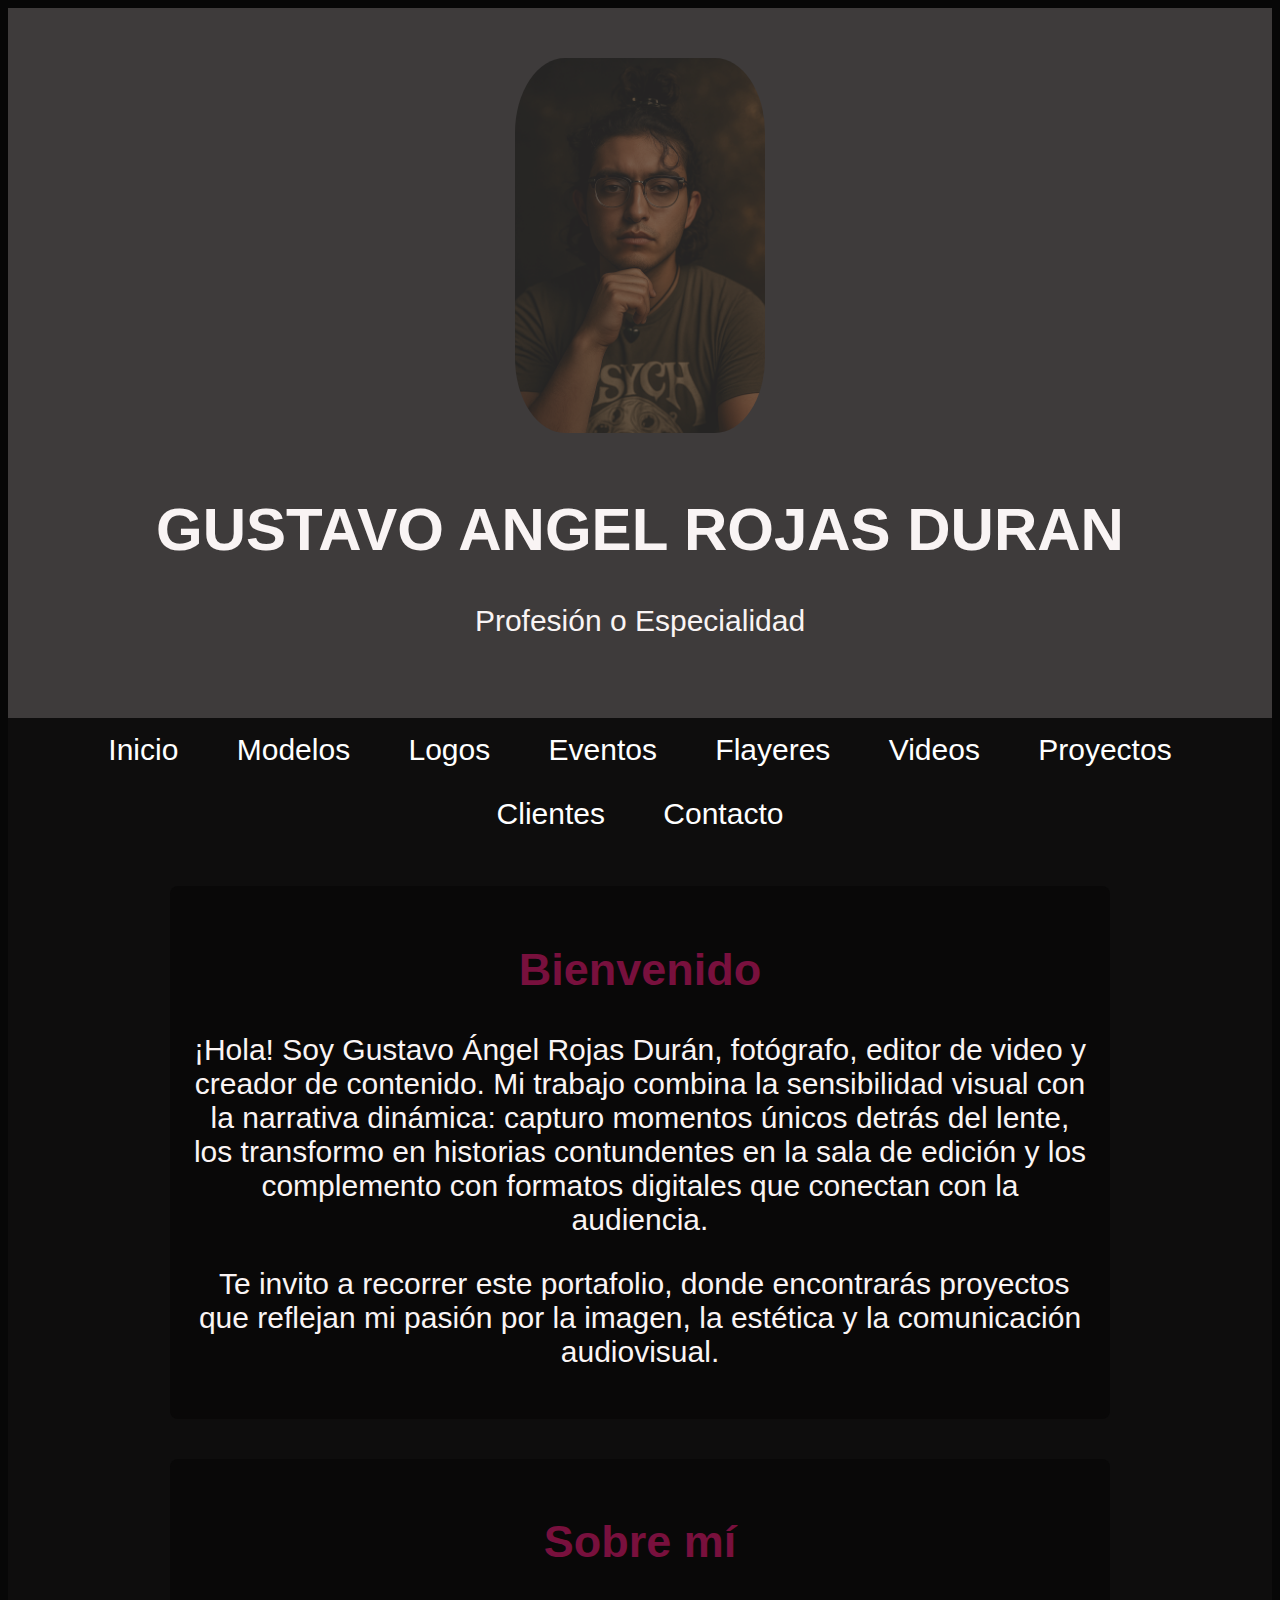
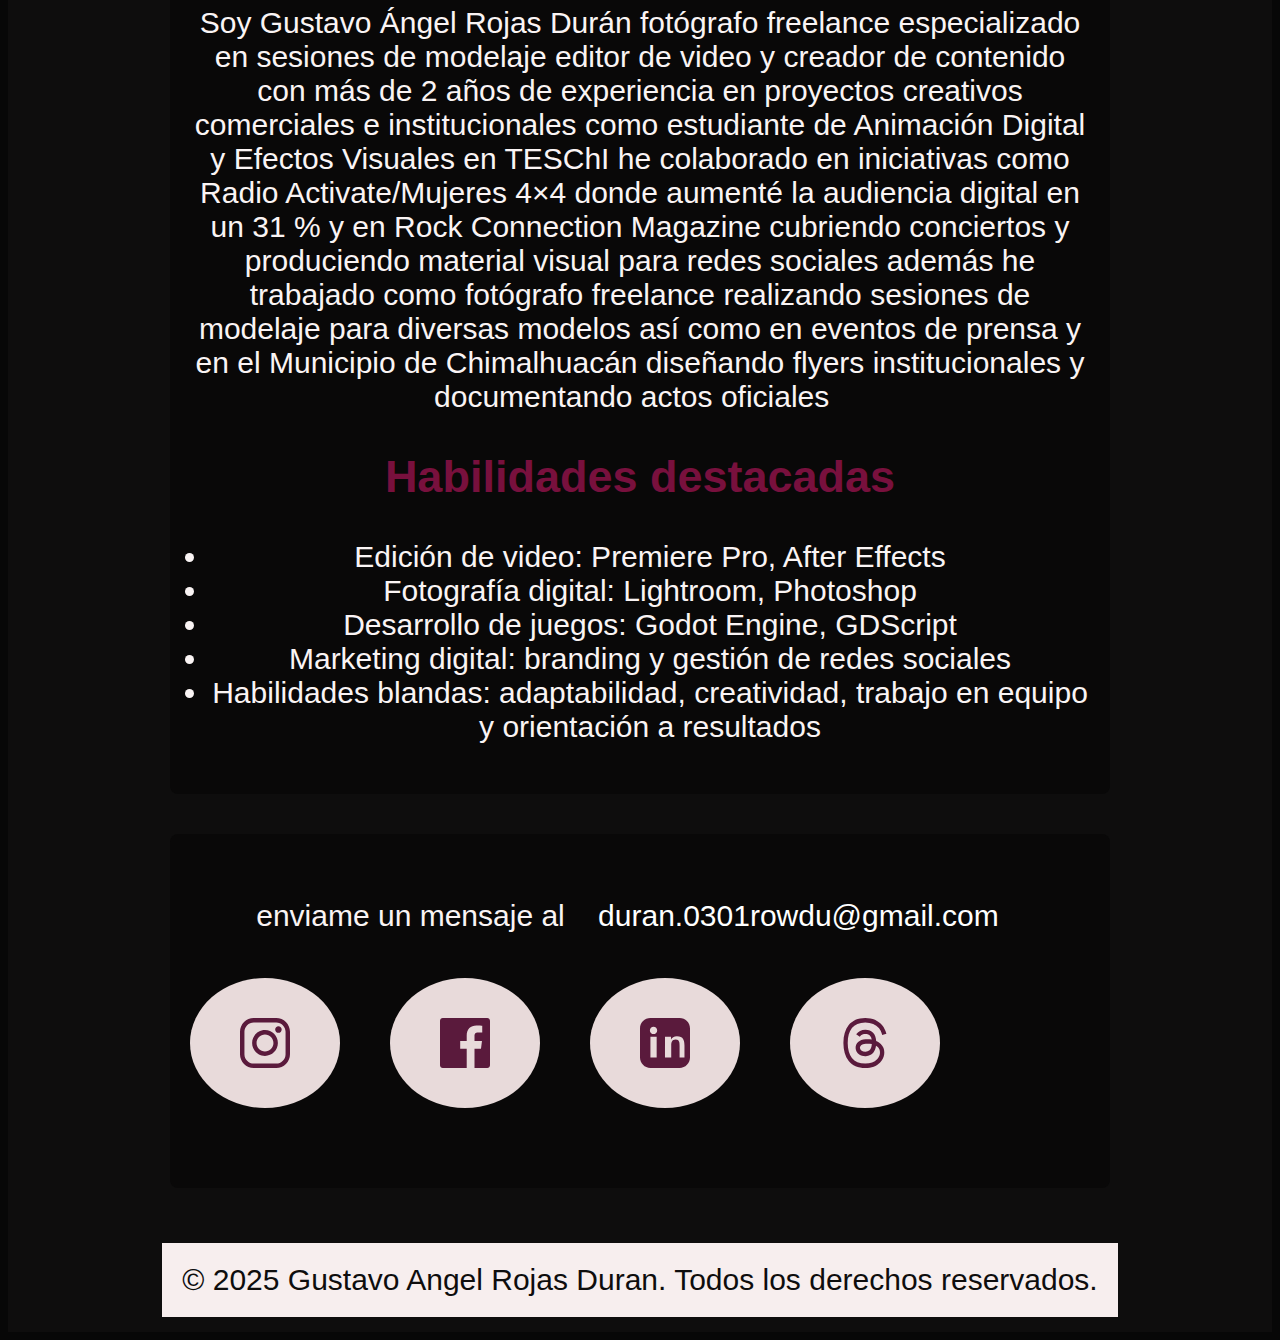
<file: index.html>
<!DOCTYPE html>
<html lang="es">
<head>
    <meta charset="UTF-8">
    <meta name="viewport" content="width=device-width, initial-scale=1.0">
    <title>Mi Portafolio Profesional</title>
    <!-- Enlace al archivo CSS externo -->
    <link rel="stylesheet" href="estilo/estilos_portafolio.css">
</head>
<body>

    <header>
        <img src="yo/1f (1).png" alt="yo" class="perfil-img">
        <h1>GUSTAVO ANGEL ROJAS DURAN</h1>
        <p>Profesión o Especialidad</p>
    </header>

    <nav>
         <a href="index.html" target="_blank" >Inicio</a>
        <a href="modelo.html" target="_blank" >Modelos</a>
		<a href="logo.html" target="_blank" >Logos</a>
		<a href="evento.html" target="_blank" >Eventos</a>
        <a href="flayere.html" target="_blank">Flayeres</a>
		<a href="Video.html" target="_blank">Videos</a>
		<a href="proyecto.html" target="_blank">Proyectos</a>
        <a href="clientes.html" target="_blank">Clientes</a>
        <a href="contacto.html" target="_blank" >Contacto</a
    </nav>

    <section id="inicio">
        <h2>Bienvenido</h2>
      <p>¡Hola! Soy Gustavo Ángel Rojas Durán, fotógrafo, editor de video y creador de contenido. Mi trabajo combina la sensibilidad visual con la narrativa dinámica: capturo momentos únicos detrás del lente, los transformo en historias contundentes en la sala de edición y los complemento con formatos digitales que conectan con la audiencia.</p>
        <p>&nbsp;Te invito a recorrer este portafolio, donde encontrarás proyectos que reflejan mi pasión por la imagen, la estética y la comunicación audiovisual.</p>
    </section>

    <section id="sobremi">
      <h2>Sobre mí</h2>
        
        <p>Soy Gustavo Ángel Rojas Durán fotógrafo freelance especializado en sesiones de modelaje editor de video y creador de contenido con más de 2 años de experiencia en proyectos creativos comerciales e institucionales como estudiante de Animación Digital y Efectos Visuales en TESChI he colaborado en iniciativas como Radio Activate/Mujeres 4×4 donde aumenté la audiencia digital en un 31 % y en Rock Connection Magazine cubriendo conciertos y produciendo material visual para redes sociales además he trabajado como fotógrafo freelance realizando sesiones de modelaje para diversas modelos así como en eventos de prensa y en el Municipio de Chimalhuacán diseñando flyers institucionales y documentando actos oficiales &nbsp;</p>
        <h2>
          <div class="black"><strong>Habilidades destacadas</strong></div>
        </h2>
<ul>
      <li>Edición de video: Premiere Pro, After Effects</li>
      <li>Fotografía digital: Lightroom, Photoshop</li>
      <li>Desarrollo de juegos: Godot Engine, GDScript</li>
	  <li>Marketing digital: branding y gestión de redes sociales</li>
	  <li>Habilidades blandas: adaptabilidad, creatividad, trabajo en equipo y orientación a resultados</li>
	
    </ul>
    </section>



    <section id="contacto">
   
        <p>enviame un mensaje al <a href="duran.0301rowdu@gmail.com">duran.0301rowdu@gmail.com</a></p>
        <!-- Redes sociales con logos -->
        <div class="social-icons">
            <a href="https://www.instagram.com/angel.rjas/" target="_blank" title="Instagram" aria-label="Instagram">
                <!-- Instagram SVG -->
              <svg width="50" height="50" fill="currentColor" viewBox="0 0 169.063 169.063" xmlns="http://www.w3.org/2000/svg">
  <path d="M122.406,0H46.654C20.929,0,0,20.93,0,46.655v75.752c0,25.726,20.929,46.655,46.654,46.655h75.752c25.727,0,46.656-20.93,46.656-46.655V46.655C169.063,20.93,148.133,0,122.406,0z M154.063,122.407c0,17.455-14.201,31.655-31.656,31.655H46.654C29.2,154.063,15,139.862,15,122.407V46.655C15,29.201,29.2,15,46.654,15h75.752c17.455,0,31.656,14.201,31.656,31.655V122.407z"/>
  <path d="M84.531,40.97c-24.021,0-43.563,19.542-43.563,43.563c0,24.02,19.542,43.561,43.563,43.561s43.563-19.541,43.563-43.561C128.094,60.512,108.552,40.97,84.531,40.97z M84.531,113.093c-15.749,0-28.563-12.812-28.563-28.561c0-15.75,12.813-28.563,28.563-28.563s28.563,12.813,28.563,28.563C113.094,100.281,100.28,113.093,84.531,113.093z"/>
  <path d="M129.921,28.251c-2.89,0-5.729,1.17-7.77,3.22c-2.051,2.04-3.23,4.88-3.23,7.78c0,2.891,1.18,5.73,3.23,7.78c2.04,2.04,4.88,3.22,7.77,3.22c2.9,0,5.73-1.18,7.78-3.22c2.05-2.05,3.22-4.89,3.22-7.78c0-2.9-1.17-5.74-3.22-7.78C135.661,29.421,132.821,28.251,129.921,28.251z"/>
</svg>
            </a>
            <a href="https://www.facebook.com/angel.rojas.959256" target="_blank" title="Facebook" aria-label="Facebook">
                <!-- Facebook SVG -->
                <svg width="50" height="50" fill="currentColor" viewBox="0 0 24 24">
                    <path d="M22.675 0h-21.35C.595 0 0 .592 0 1.326v21.348C0 23.406.592 24 1.325 24h11.495v-9.294H9.691v-3.622h3.129V8.413c0-3.1 1.893-4.788 4.659-4.788 1.325 0 2.463.099 2.797.143v3.24l-1.918.001c-1.504 0-1.797.715-1.797 1.763v2.312h3.587l-.467 3.622h-3.12V24h6.116C23.406 24 24 23.408 24 22.674V1.326C24 .592 23.408 0 22.675 0"/>
                </svg>
            </a>
            <a href="https://www.linkedin.com/in/gustavo-angel-rojas-duran-00764b362/" target="_blank" title="LinkedIn" aria-label="LinkedIn">
                <!-- LinkedIn SVG -->
                <svg width="50" height="50" fill="currentColor" viewBox="0 0 24 24">
                    <path d="M19 0h-14c-2.76 0-5 2.24-5 5v14c0 2.76 2.24 5 5 5h14c2.76 0 5-2.24 5-5v-14c0-2.76-2.24-5-5-5zm-11 19h-3v-10h3v10zm-1.5-11.27c-.97 0-1.75-.79-1.75-1.76s.78-1.75 1.75-1.75 1.75.78 1.75 1.75-.78 1.76-1.75 1.76zm15.5 11.27h-3v-5.6c0-1.33-.02-3.05-1.86-3.05-1.86 0-2.15 1.45-2.15 2.94v5.71h-3v-10h2.88v1.37h.04c.4-.76 1.38-1.56 2.84-1.56 3.04 0 3.6 2 3.6 4.59v5.6z"/>
                </svg>
            </a>
            <a href="https://www.threads.com/@angel.rjas?xmt=AQF0u2Z3YJ1rwrlHn3kgsy9V19vVFwaKyG8pjPyOnqUy7NU" target="_blank" title="Threads de Instagram" aria-label="Threads">
                <!-- Threads SVG (Instagram Threads) -->
                <svg width="50" height="50" fill="currentColor"  viewBox="0 0 192 192" xmlns="http://www.w3.org/2000/svg">
                
  <path d="M141.537 88.9883C140.71 88.5919 139.87 88.2104 139.019 87.8451C137.537 60.5382 122.616 44.905 97.5619 44.745C97.4484 44.7443 97.3355 44.7443 97.222 44.7443C82.2364 44.7443 69.7731 51.1409 62.102 62.7807L75.881 72.2328C81.6116 63.5383 90.6052 61.6848 97.2286 61.6848C97.3051 61.6848 97.3819 61.6848 97.4576 61.6855C105.707 61.7381 111.932 64.1366 115.961 68.814C118.893 72.2193 120.854 76.925 121.825 82.8638C114.511 81.6207 106.601 81.2385 98.145 81.7233C74.3247 83.0954 59.0111 96.9879 60.0396 116.292C60.5615 126.084 65.4397 134.508 73.775 140.011C80.8224 144.663 89.899 146.938 99.3323 146.423C111.79 145.74 121.563 140.987 128.381 132.296C133.559 125.696 136.834 117.143 138.28 106.366C144.217 109.949 148.617 114.664 151.047 120.332C155.179 129.967 155.42 145.8 142.501 158.708C131.182 170.016 117.576 174.908 97.0135 175.059C74.2042 174.89 56.9538 167.575 45.7381 153.317C35.2355 139.966 29.8077 120.682 29.6052 96C29.8077 71.3178 35.2355 52.0336 45.7381 38.6827C56.9538 24.4249 74.2039 17.11 97.0132 16.9405C119.988 17.1113 137.539 24.4614 149.184 38.788C154.894 45.8136 159.199 54.6488 162.037 64.9503L178.184 60.6422C174.744 47.9622 169.331 37.0357 161.965 27.974C147.036 9.60668 125.202 0.195148 97.0695 0H96.9569C68.8816 0.19447 47.2921 9.6418 32.7883 28.0793C19.8819 44.4864 13.2244 67.3157 13.0007 95.9325L13 96L13.0007 96.0675C13.2244 124.684 19.8819 147.514 32.7883 163.921C47.2921 182.358 68.8816 191.806 96.9569 192H97.0695C122.03 191.827 139.624 185.292 154.118 170.811C173.081 151.866 172.51 128.119 166.26 113.541C161.776 103.087 153.227 94.5962 141.537 88.9883ZM98.4405 129.507C88.0005 130.095 77.1544 125.409 76.6196 115.372C76.2232 107.93 81.9158 99.626 99.0812 98.6368C101.047 98.5234 102.976 98.468 104.871 98.468C111.106 98.468 116.939 99.0737 122.242 100.233C120.264 124.935 108.662 128.946 98.4405 129.507Z"/>
</svg> 
    </section>

    <footer style="background:#F7EEEE; text-align:center; padding:20px;">
        &copy; 2025 Gustavo Angel Rojas Duran. Todos los derechos reservados.
    </footer>

    <script>
        // Carrusel de fotos
        let fotoIndex = 0;
        const fotoCarruselInner = document.getElementById("fotoCarruselInner");
        const fotoSlides = fotoCarruselInner.children;
        function mostrarFotoCarrusel(idx) {
            fotoIndex = (idx + fotoSlides.length) % fotoSlides.length;
            fotoCarruselInner.style.transform = "translateX(" + (-fotoIndex * 100) + "%)";
        }
        function moverFotoCarrusel(n) {
            mostrarFotoCarrusel(fotoIndex + n);
        }
        mostrarFotoCarrusel(0);

        // Carrusel de videos
        let videoIndex = 0;
        const videoCarruselInner = document.getElementById("videoCarruselInner");
        const videoSlides = videoCarruselInner.children;
        function mostrarVideoCarrusel(idx) {
            videoIndex = (idx + videoSlides.length) % videoSlides.length;
            videoCarruselInner.style.transform = "translateX(" + (-videoIndex * 100) + "%)";
        }
        function moverVideoCarrusel(n) {
            mostrarVideoCarrusel(videoIndex + n);
        }
        mostrarVideoCarrusel(0);

        // Overlay de imagen con descripción
        const overlay = document.getElementById("overlay");
        const overlayImg = document.getElementById("overlayImg");
        const overlayDesc = document.getElementById("overlayDesc");

        function abrirOverlay(imagen, descripcion) {
            overlay.classList.add("active");
            overlayImg.src = imagen;
            overlayImg.alt = descripcion;
            overlayDesc.textContent = descripcion;
        }
        function cerrarOverlay() {
            overlay.classList.remove("active");
            overlayImg.src = "";
            overlayImg.alt = "";
            overlayDesc.textContent = "";
        }
        // Cerrar overlay al hacer clic fuera de la imagen
        overlay.addEventListener("click", function(e) {
            if(e.target === overlay) {
                cerrarOverlay();
            }
        });
        // Cerrar overlay con Escape
        document.addEventListener("keydown", function(e) {
            if(overlay.classList.contains("active") && e.key === "Escape") {
                cerrarOverlay();
            }
        });
    </script>

</body>
</html>
</file>
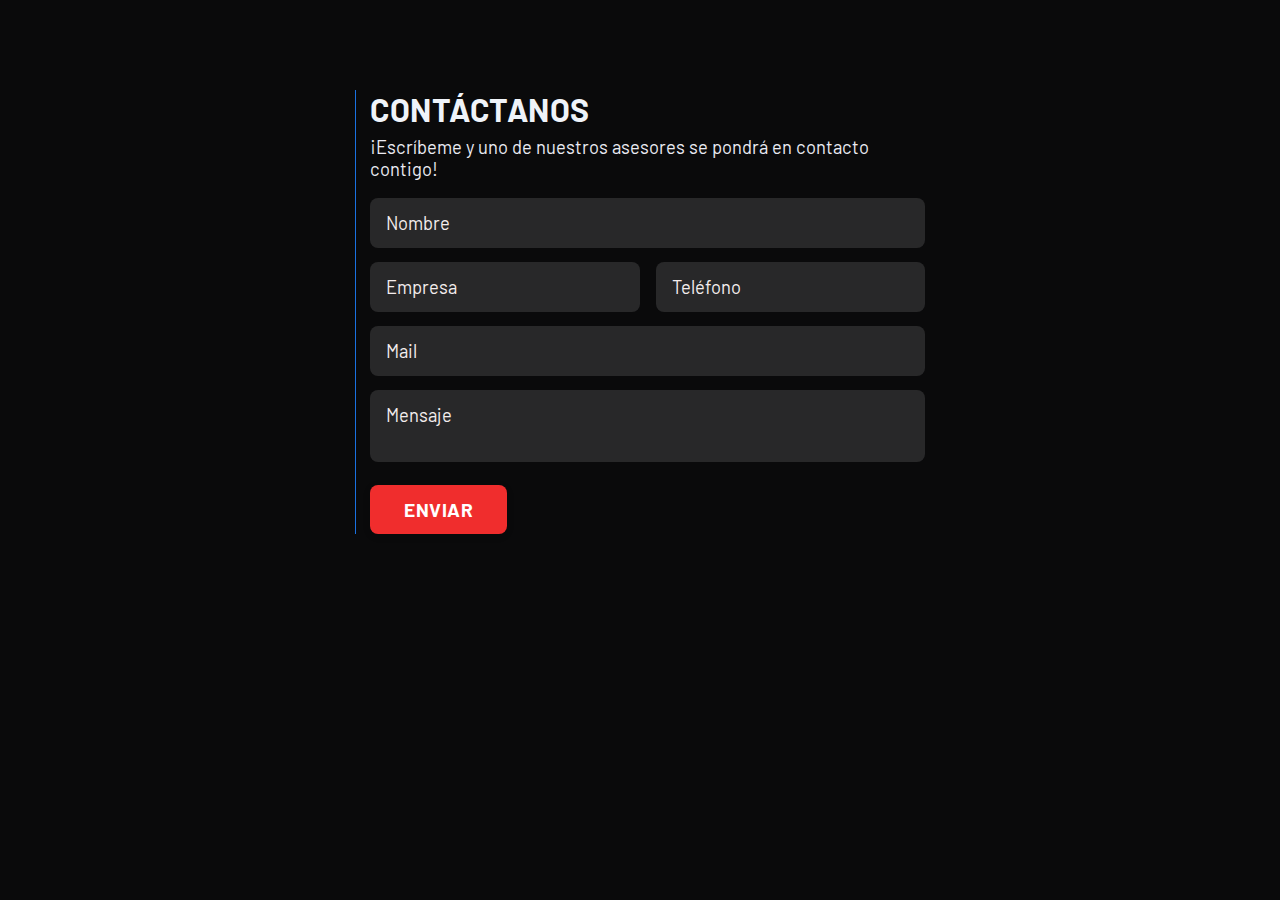
<file: contacto.html>
<!DOCTYPE html>
<html lang="es"><head>
  <meta charset="UTF-8">
  <title>Contáctanos</title>

  <meta name="viewport" content="width=device-width, initial-scale=1">
  <link href="https://fonts.googleapis.com/css?family=Barlow:700,400&display=swap" rel="stylesheet">
  <style>
    body {
      background: #0A0A0B;
      font-family: 'Barlow', Arial, sans-serif;
      margin: 0;
      color: #EBF0F8;
    }
    .container {
      margin: 60px auto;
      max-width: 570px;
      background: transparent;
      padding: 30px 18px 10px 18px;
    }
    .form-box {
      background: transparent;
      border-left: 1px solid #1a71e0;
      padding-left: 14px;
    }
    h2 {
      margin: 0 0 8px 0;
      font-size: 2rem;
      font-weight: 700;
      color: #EFF3F9;
      letter-spacing: 0.5px;
    }
    .form-box p {
      margin: 0 0 18px 0;
      font-size: 1.15rem;
      color: #EBEBF3;
    }
    .form-group {
      display: flex;
      gap: 16px;
    }
    .form-control, textarea {
      width: 100%;
      box-sizing: border-box;
      padding: 14px 16px;
      margin-bottom: 14px;
      border: none;
      border-radius: 8px;
      background: #282829;
      color: #fff;
      font-size: 1.15rem;
      font-family: 'Barlow', Arial, sans-serif;
      outline: none;
      transition: box-shadow 0.15s;
    }
    .form-group .form-control {
      width: 50%;
    }
    textarea {
      resize: none;
      min-height: 64px;
    }
    .form-control::placeholder,
    textarea::placeholder {
      color: #F4EDED;
      opacity: 1;
    }
    .form-actions {
      display: flex;
      align-items: center;
      margin-top: 6px;
      gap: 16px;
    }
    .recaptcha-mock {
      background: #fff;
      border-radius: 3px;
      padding: 8px 12px 2px 12px;
      display: flex;
      align-items: center;
      min-width: 220px;
      min-height: 52px;
      box-shadow: 0 2px 6px rgba(0,0,0,0.09);
      font-size: 1rem;
    }
    .recaptcha-mock label {
      margin-left: 8px;
      font-size: 1rem;
      color: #222;
      font-family: Arial, sans-serif;
    }
    .recaptcha-mock img {
      margin-left: auto;
      height: 26px;
      width: 100px;
      object-fit: contain;
      opacity: 0.9;
    }
    .btn-enviar {
      margin-left: auto;
      background: #f02d2d;
      color: #fff;
      font-family: 'Barlow', Arial, sans-serif;
      font-weight: bold;
      font-size: 1.2rem;
      border: none;
      border-radius: 8px;
      padding: 13px 34px;
      cursor: pointer;
      transition: background 0.18s;
      box-shadow: 0 2px 8px rgba(0,0,0,0.09);
      letter-spacing: 0.5px;
    }
    .btn-enviar:hover {
      background: #c72222;
    }
	  /* Responsive */
@media (max-width: 1200px) {
    section { max-width: 98vw; }
    .carrusel, .video-carrusel { max-width: 98vw; }
	 nav a { padding: 10px 10px; font-size: 1em; }
    .perfil-img { width: 90px; }
}
/* Tablets */
@media (max-width: 900px) {
    section { max-width: 98vw; }
    .carrusel, .video-carrusel { max-width: 95vw; }
}
/* Móviles grandes */
@media (max-width: 700px) {
    section { padding: 8px; }
    .carrusel, .video-carrusel { max-width: 98vw; }
    .carrusel img, .video-carrusel video { max-width: 98vw; }
    nav a { padding: 10px 10px; font-size: 1em; }
    .perfil-img { width: 90px; }
}
/* Móviles pequeños */
@media (max-width: 480px) {
    header { padding: 18px 0; }
    nav a { padding: 8px 5px; font-size: 0.95em; }
    section { padding: 4px; }
    h2 { font-size: 1.3em; }
    .carrusel, .video-carrusel { max-width: 99vw; }
    .carrusel img, .video-carrusel video { max-width: 99vw; }
    .clientes-lista { gap: 10px; }
    .clientes-lista img { max-width: 70px; }
    .perfil-img { width: 60px; }
    .overlay-desc { font-size: 3em; padding: 8px 8px; }
}
@media (max-width: 900px) {
  .gallery-item {
    min-width: 220px;
    height: 320px;
  }
  header, footer {
    padding: 12px 10px;
  }
  .logo {
    font-size: 1.2rem;
  }
    }
    @media (max-width: 600px) {
      .container { max-width: 98vw; }
      .form-actions { flex-direction: column; gap: 10px; }
      .btn-enviar { width: 100%; margin-left: 0; }
      .recaptcha-mock { min-width: 100%; }
      .form-group { flex-direction: column; gap: 0; }
      .form-group .form-control { width: 100%; }
		
  </style>
</head>
<body>
  <div class="container">
    <div class="form-box">
      <h2>CONTÁCTANOS</h2>
      <p>¡Escríbeme y uno de nuestros asesores se pondrá en contacto contigo!</p>
      <form action="html/duran.0301rowdu@gmail.com" method="post" enctype="text/plain">
        <input type="text" class="form-control" name="Nombre" placeholder="Nombre" required>
        <div class="form-group">
          <input type="text" class="form-control" name="Empresa" placeholder="Empresa">
          <input type="text" class="form-control" name="Teléfono" placeholder="Teléfono">
        </div>
        <input type="email" class="form-control" name="Mail" placeholder="Mail" required>
        <textarea class="form-control" name="Mensaje" placeholder="Mensaje"></textarea>
        <div class="form-actions">
          </div>
          <button type="submit" class="btn-enviar">ENVIAR</button>
 
      </form>
    </div>
  </div>
</body>
</html>
</file>
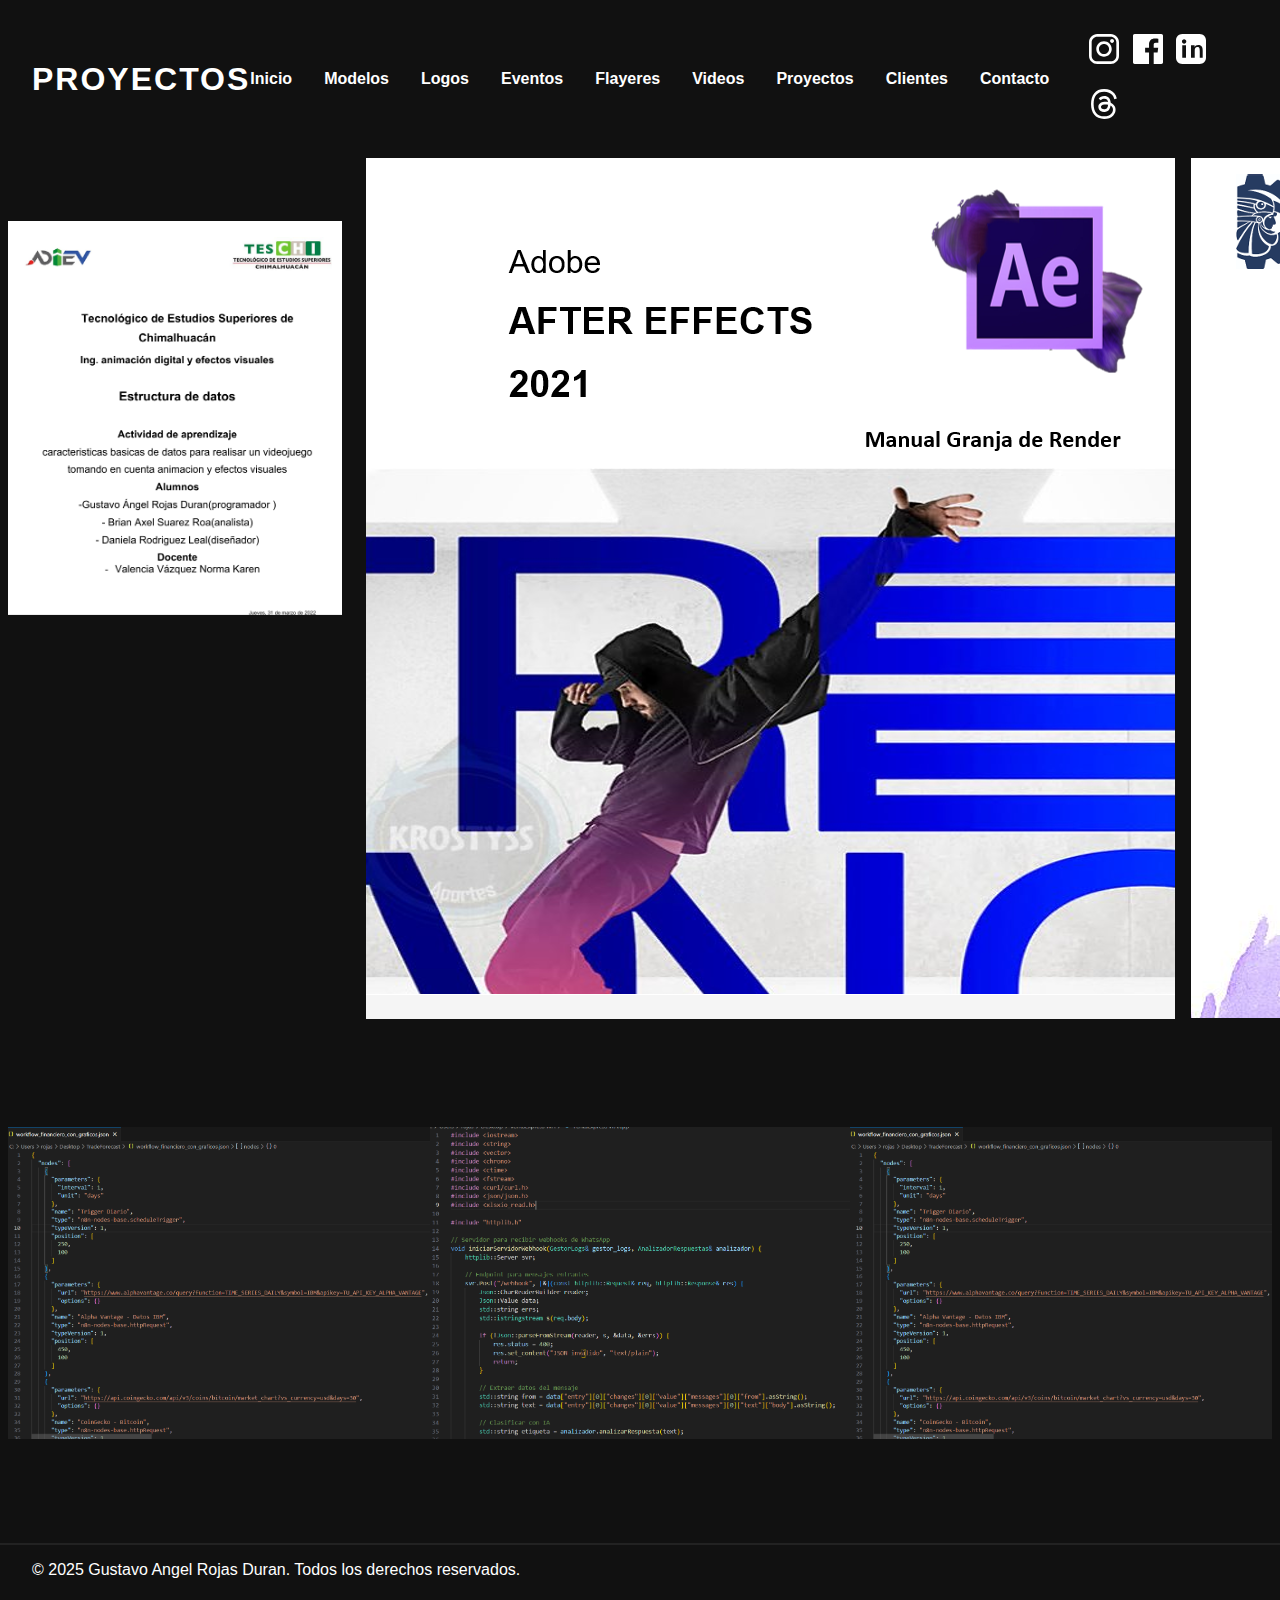
<file: Proyecto.html>
<!DOCTYPE html>
<html lang="en">
<head>
  <meta charset="UTF-8">
  <title>proyectos</title>
  <link rel="stylesheet" href="estilo/estilo_clientes.css">
</head>
<body>
  <header>
    <div class="logo">PROYECTOS</div>
    <nav>
      <ul>
         <a href="index.html" target="_blank" >Inicio</a>
        <a href="modelo.html" target="_blank" >Modelos</a>
		<a href="logo.html" target="_blank" >Logos</a>
		<a href="evento.html" target="_blank" >Eventos</a>
        <a href="flayere.html" target="_blank">Flayeres</a>
		<a href="Video.html" target="_blank">Videos</a>
		<a href="proyecto.html" target="_blank">Proyectos</a>
        <a href="clientes.html" target="_blank">Clientes</a>
        <a href="contacto.html" target="_blank" >Contacto</a>
		   <li class="socials">
        <!-- Redes sociales con logos -->
        <div class="social-icons">
            <a href="https://www.instagram.com/angel.rjas/" target="_blank" title="Instagram" aria-label="Instagram">
                <!-- Instagram SVG -->
              <svg width="30" height="50" fill="currentColor" viewBox="0 0 169.063 169.063" xmlns="http://www.w3.org/2000/svg">
  <path d="M122.406,0H46.654C20.929,0,0,20.93,0,46.655v75.752c0,25.726,20.929,46.655,46.654,46.655h75.752c25.727,0,46.656-20.93,46.656-46.655V46.655C169.063,20.93,148.133,0,122.406,0z M154.063,122.407c0,17.455-14.201,31.655-31.656,31.655H46.654C29.2,154.063,15,139.862,15,122.407V46.655C15,29.201,29.2,15,46.654,15h75.752c17.455,0,31.656,14.201,31.656,31.655V122.407z"/>
  <path d="M84.531,40.97c-24.021,0-43.563,19.542-43.563,43.563c0,24.02,19.542,43.561,43.563,43.561s43.563-19.541,43.563-43.561C128.094,60.512,108.552,40.97,84.531,40.97z M84.531,113.093c-15.749,0-28.563-12.812-28.563-28.561c0-15.75,12.813-28.563,28.563-28.563s28.563,12.813,28.563,28.563C113.094,100.281,100.28,113.093,84.531,113.093z"/>
  <path d="M129.921,28.251c-2.89,0-5.729,1.17-7.77,3.22c-2.051,2.04-3.23,4.88-3.23,7.78c0,2.891,1.18,5.73,3.23,7.78c2.04,2.04,4.88,3.22,7.77,3.22c2.9,0,5.73-1.18,7.78-3.22c2.05-2.05,3.22-4.89,3.22-7.78c0-2.9-1.17-5.74-3.22-7.78C135.661,29.421,132.821,28.251,129.921,28.251z"/>
</svg>
            </a>
            <a href="https://www.facebook.com/angel.rojas.959256" target="_blank" title="Facebook" aria-label="Facebook">
                <!-- Facebook SVG -->
                <svg width="30" height="50" fill="currentColor" viewBox="0 0 24 24">
                    <path d="M22.675 0h-21.35C.595 0 0 .592 0 1.326v21.348C0 23.406.592 24 1.325 24h11.495v-9.294H9.691v-3.622h3.129V8.413c0-3.1 1.893-4.788 4.659-4.788 1.325 0 2.463.099 2.797.143v3.24l-1.918.001c-1.504 0-1.797.715-1.797 1.763v2.312h3.587l-.467 3.622h-3.12V24h6.116C23.406 24 24 23.408 24 22.674V1.326C24 .592 23.408 0 22.675 0"/>
                </svg>
            </a>
            <a href="https://www.linkedin.com/in/gustavo-angel-rojas-duran-00764b362/" target="_blank" title="LinkedIn" aria-label="LinkedIn">
                <!-- LinkedIn SVG -->
                <svg width="30" height="50" fill="currentColor" viewBox="0 0 24 24">
                    <path d="M19 0h-14c-2.76 0-5 2.24-5 5v14c0 2.76 2.24 5 5 5h14c2.76 0 5-2.24 5-5v-14c0-2.76-2.24-5-5-5zm-11 19h-3v-10h3v10zm-1.5-11.27c-.97 0-1.75-.79-1.75-1.76s.78-1.75 1.75-1.75 1.75.78 1.75 1.75-.78 1.76-1.75 1.76zm15.5 11.27h-3v-5.6c0-1.33-.02-3.05-1.86-3.05-1.86 0-2.15 1.45-2.15 2.94v5.71h-3v-10h2.88v1.37h.04c.4-.76 1.38-1.56 2.84-1.56 3.04 0 3.6 2 3.6 4.59v5.6z"/>
                </svg>
            </a>
            <a href="https://www.threads.com/@angel.rjas?xmt=AQF0u2Z3YJ1rwrlHn3kgsy9V19vVFwaKyG8pjPyOnqUy7NU" target="_blank" title="Threads de Instagram" aria-label="Threads">
                <!-- Threads SVG (Instagram Threads) -->
                <svg width="30" height="50" fill="currentColor"  viewBox="0 0 192 192" xmlns="http://www.w3.org/2000/svg">
                
             <path d="M141.537 88.9883C140.71 88.5919 139.87 88.2104 139.019 87.8451C137.537 60.5382 122.616 44.905 97.5619 44.745C97.4484 44.7443 97.3355 44.7443 97.222 44.7443C82.2364 44.7443 69.7731 51.1409 62.102 62.7807L75.881 72.2328C81.6116 63.5383 90.6052 61.6848 97.2286 61.6848C97.3051 61.6848 97.3819 61.6848 97.4576 61.6855C105.707 61.7381 111.932 64.1366 115.961 68.814C118.893 72.2193 120.854 76.925 121.825 82.8638C114.511 81.6207 106.601 81.2385 98.145 81.7233C74.3247 83.0954 59.0111 96.9879 60.0396 116.292C60.5615 126.084 65.4397 134.508 73.775 140.011C80.8224 144.663 89.899 146.938 99.3323 146.423C111.79 145.74 121.563 140.987 128.381 132.296C133.559 125.696 136.834 117.143 138.28 106.366C144.217 109.949 148.617 114.664 151.047 120.332C155.179 129.967 155.42 145.8 142.501 158.708C131.182 170.016 117.576 174.908 97.0135 175.059C74.2042 174.89 56.9538 167.575 45.7381 153.317C35.2355 139.966 29.8077 120.682 29.6052 96C29.8077 71.3178 35.2355 52.0336 45.7381 38.6827C56.9538 24.4249 74.2039 17.11 97.0132 16.9405C119.988 17.1113 137.539 24.4614 149.184 38.788C154.894 45.8136 159.199 54.6488 162.037 64.9503L178.184 60.6422C174.744 47.9622 169.331 37.0357 161.965 27.974C147.036 9.60668 125.202 0.195148 97.0695 0H96.9569C68.8816 0.19447 47.2921 9.6418 32.7883 28.0793C19.8819 44.4864 13.2244 67.3157 13.0007 95.9325L13 96L13.0007 96.0675C13.2244 124.684 19.8819 147.514 32.7883 163.921C47.2921 182.358 68.8816 191.806 96.9569 192H97.0695C122.03 191.827 139.624 185.292 154.118 170.811C173.081 151.866 172.51 128.119 166.26 113.541C161.776 103.087 153.227 94.5962 141.537 88.9883ZM98.4405 129.507C88.0005 130.095 77.1544 125.409 76.6196 115.372C76.2232 107.93 81.9158 99.626 99.0812 98.6368C101.047 98.5234 102.976 98.468 104.871 98.468C111.106 98.468 116.939 99.0737 122.242 100.233C120.264 124.935 108.662 128.946 98.4405 129.507Z"/>
             </svg>
         </a>
        </div>
    </nav>

  </header>

  <main>
  <div class="gallery">
    <!-- Botón anterior -->
    <button class="btn-prev" onclick="moverFotoCarrusel(-1)">&#10094;</button>
    
    <div class="gallery-track">
   

      <!-- PDF -->
      <div class="gallery-item">
        <a href="proyectos/Estructura de Datos 1.1.pdf" target="_blank" download>
          <img src="proyectos/1pr (5).png" alt="Estructura de Datos 1.1">
        </a></div>
		   <a href="proyectos/Granja de render.pdf" target="_blank" download>
          <img src="proyectos/1pr (4).png" alt="Granja de render">
        </a>
		   <a href="proyectos/Adobe.docx" target="_blank" download>
          <img src="proyectos/1pr (6).png" alt="Adobe">
        </a>
      </div>

      <!-- RAR -->
  <div class="gallery-item">
  <!-- TradeForecast -->
  <a href="proyectos/TradeForecast.rar" download>
    <img src="proyectos/1pr (1).png" alt="TradeForecast" style="width:100%; max-width:800px; height:auto;">
  </a>

  <!-- VentaExpress WA -->
  <a href="proyectos/VentaExpress WA.rar" download>
    <img src="proyectos/1pr (2).png" alt="VentaExpress WA" style="width:100%; max-width:800px; height:auto;">
  </a>

  <!-- ViralAutoPilot Assets -->
  <a href="proyectos/ViralAutoPilot Assets.rar" download>
    <img src="proyectos/1pr (1).png" alt="ViralAutoPilot Assets" style="width:100%; max-width:800px; height:auto;">
  </a></div>


    <!-- Botón siguiente -->
    <button class="btn-next" onclick="moverFotoCarrusel(1)">&#10095;</button>

		   
<!-- Modal para abrir imagen -->
 
 <footer>
    <div class="footer-content">
      <span>© 2025 Gustavo Angel Rojas Duran. Todos los derechos reservados.</span>
    </div>
  </footer>

	  <script>
    const track = document.querySelector('.gallery-track');
    let scrollAmount = 0;

  

    // Mover fotos con botones
    function moverFotoCarrusel(dir) {
      scrollAmount += dir * 300; // desplaza de a "bloques"
      if(scrollAmount < 0) scrollAmount = 0;
      if(scrollAmount > track.scrollWidth) scrollAmount = 0;
      track.style.transform = `translateX(-${scrollAmount}px)`;
    }

    // Abrir imagen en modal
    function abrirImagen(src) {
      const modal = document.getElementById("modal");
      const img = document.getElementById("modal-img");
      img.src = src;
      modal.classList.add("show");
    }

    // Cerrar modal
    function cerrarModal() {
      const modal = document.getElementById("modal");
      modal.classList.remove("show");
    }

    // Cerrar modal tocando el fondo oscuro
    document.getElementById("modal").addEventListener("click", function(e) {
      if (e.target === this) { // Solo si se hace click en el fondo, no en la imagen
        cerrarModal();
      }
    });
  </script>
</body>
</html>
</file>
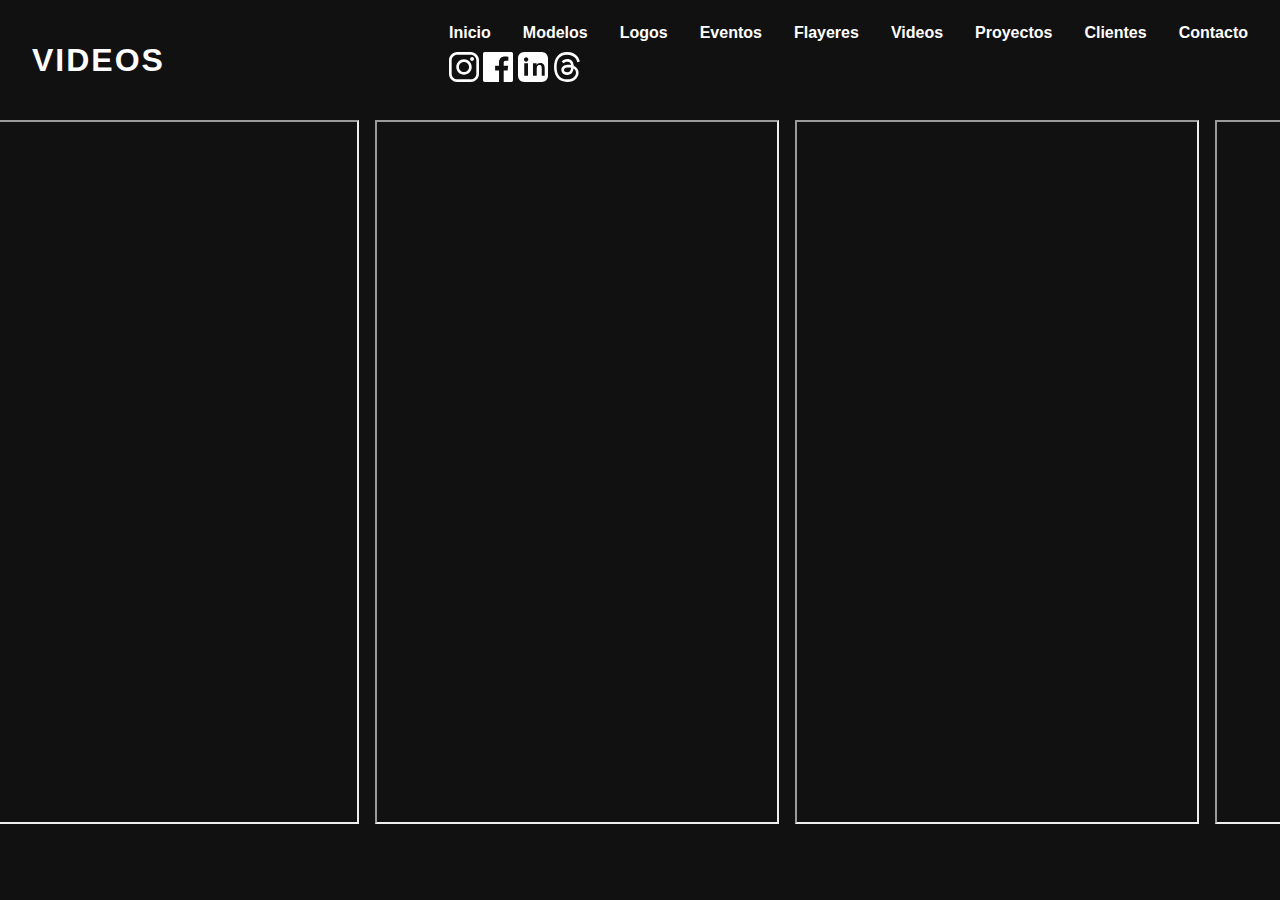
<file: Video.html>
<!DOCTYPE html>
<html lang="en">
<head>
  <meta charset="UTF-8">
  <title>Videos</title>
  <link rel="stylesheet" href="estilo/estilo_clientes.css">
</head>
<body>
  <header>
    <div class="logo">VIDEOS</div>
    <nav>
      <ul>
         <a href="index.html" target="_blank" >Inicio</a>
        <a href="modelo.html" target="_blank" >Modelos</a>
		<a href="logo.html" target="_blank" >Logos</a>
		<a href="evento.html" target="_blank" >Eventos</a>
        <a href="flayere.html" target="_blank">Flayeres</a>
		<a href="Video.html" target="_blank">Videos</a>
		<a href="proyecto.html" target="_blank">Proyectos</a>
        <a href="clientes.html" target="_blank">Clientes</a>
        <a href="contacto.html" target="_blank" >Contacto</a>
		</ul>
        <!-- Redes sociales con logos -->
        <div class="social-icons">
            <a href="https://www.instagram.com/angel.rjas/" target="_blank" title="Instagram" aria-label="Instagram">
                <!-- Instagram SVG -->
              <svg width="30" height="50" fill="currentColor" viewBox="0 0 169.063 169.063" xmlns="http://www.w3.org/2000/svg">
  <path d="M122.406,0H46.654C20.929,0,0,20.93,0,46.655v75.752c0,25.726,20.929,46.655,46.654,46.655h75.752c25.727,0,46.656-20.93,46.656-46.655V46.655C169.063,20.93,148.133,0,122.406,0z M154.063,122.407c0,17.455-14.201,31.655-31.656,31.655H46.654C29.2,154.063,15,139.862,15,122.407V46.655C15,29.201,29.2,15,46.654,15h75.752c17.455,0,31.656,14.201,31.656,31.655V122.407z"/>
  <path d="M84.531,40.97c-24.021,0-43.563,19.542-43.563,43.563c0,24.02,19.542,43.561,43.563,43.561s43.563-19.541,43.563-43.561C128.094,60.512,108.552,40.97,84.531,40.97z M84.531,113.093c-15.749,0-28.563-12.812-28.563-28.561c0-15.75,12.813-28.563,28.563-28.563s28.563,12.813,28.563,28.563C113.094,100.281,100.28,113.093,84.531,113.093z"/>
  <path d="M129.921,28.251c-2.89,0-5.729,1.17-7.77,3.22c-2.051,2.04-3.23,4.88-3.23,7.78c0,2.891,1.18,5.73,3.23,7.78c2.04,2.04,4.88,3.22,7.77,3.22c2.9,0,5.73-1.18,7.78-3.22c2.05-2.05,3.22-4.89,3.22-7.78c0-2.9-1.17-5.74-3.22-7.78C135.661,29.421,132.821,28.251,129.921,28.251z"/>
</svg>
            </a>
            <a href="https://www.facebook.com/angel.rojas.959256" target="_blank" title="Facebook" aria-label="Facebook">
                <!-- Facebook SVG -->
                <svg width="30" height="50" fill="currentColor" viewBox="0 0 24 24">
                    <path d="M22.675 0h-21.35C.595 0 0 .592 0 1.326v21.348C0 23.406.592 24 1.325 24h11.495v-9.294H9.691v-3.622h3.129V8.413c0-3.1 1.893-4.788 4.659-4.788 1.325 0 2.463.099 2.797.143v3.24l-1.918.001c-1.504 0-1.797.715-1.797 1.763v2.312h3.587l-.467 3.622h-3.12V24h6.116C23.406 24 24 23.408 24 22.674V1.326C24 .592 23.408 0 22.675 0"/>
                </svg>
            </a>
            <a href="https://www.linkedin.com/in/gustavo-angel-rojas-duran-00764b362/" target="_blank" title="LinkedIn" aria-label="LinkedIn">
                <!-- LinkedIn SVG -->
                <svg width="30" height="50" fill="currentColor" viewBox="0 0 24 24">
                    <path d="M19 0h-14c-2.76 0-5 2.24-5 5v14c0 2.76 2.24 5 5 5h14c2.76 0 5-2.24 5-5v-14c0-2.76-2.24-5-5-5zm-11 19h-3v-10h3v10zm-1.5-11.27c-.97 0-1.75-.79-1.75-1.76s.78-1.75 1.75-1.75 1.75.78 1.75 1.75-.78 1.76-1.75 1.76zm15.5 11.27h-3v-5.6c0-1.33-.02-3.05-1.86-3.05-1.86 0-2.15 1.45-2.15 2.94v5.71h-3v-10h2.88v1.37h.04c.4-.76 1.38-1.56 2.84-1.56 3.04 0 3.6 2 3.6 4.59v5.6z"/>
                </svg>
            </a>
            <a href="https://www.threads.com/@angel.rjas?xmt=AQF0u2Z3YJ1rwrlHn3kgsy9V19vVFwaKyG8pjPyOnqUy7NU" target="_blank" title="Threads de Instagram" aria-label="Threads">
                <!-- Threads SVG (Instagram Threads) -->
                <svg width="30" height="50" fill="currentColor"  viewBox="0 0 192 192" xmlns="http://www.w3.org/2000/svg">
                
             <path d="M141.537 88.9883C140.71 88.5919 139.87 88.2104 139.019 87.8451C137.537 60.5382 122.616 44.905 97.5619 44.745C97.4484 44.7443 97.3355 44.7443 97.222 44.7443C82.2364 44.7443 69.7731 51.1409 62.102 62.7807L75.881 72.2328C81.6116 63.5383 90.6052 61.6848 97.2286 61.6848C97.3051 61.6848 97.3819 61.6848 97.4576 61.6855C105.707 61.7381 111.932 64.1366 115.961 68.814C118.893 72.2193 120.854 76.925 121.825 82.8638C114.511 81.6207 106.601 81.2385 98.145 81.7233C74.3247 83.0954 59.0111 96.9879 60.0396 116.292C60.5615 126.084 65.4397 134.508 73.775 140.011C80.8224 144.663 89.899 146.938 99.3323 146.423C111.79 145.74 121.563 140.987 128.381 132.296C133.559 125.696 136.834 117.143 138.28 106.366C144.217 109.949 148.617 114.664 151.047 120.332C155.179 129.967 155.42 145.8 142.501 158.708C131.182 170.016 117.576 174.908 97.0135 175.059C74.2042 174.89 56.9538 167.575 45.7381 153.317C35.2355 139.966 29.8077 120.682 29.6052 96C29.8077 71.3178 35.2355 52.0336 45.7381 38.6827C56.9538 24.4249 74.2039 17.11 97.0132 16.9405C119.988 17.1113 137.539 24.4614 149.184 38.788C154.894 45.8136 159.199 54.6488 162.037 64.9503L178.184 60.6422C174.744 47.9622 169.331 37.0357 161.965 27.974C147.036 9.60668 125.202 0.195148 97.0695 0H96.9569C68.8816 0.19447 47.2921 9.6418 32.7883 28.0793C19.8819 44.4864 13.2244 67.3157 13.0007 95.9325L13 96L13.0007 96.0675C13.2244 124.684 19.8819 147.514 32.7883 163.921C47.2921 182.358 68.8816 191.806 96.9569 192H97.0695C122.03 191.827 139.624 185.292 154.118 170.811C173.081 151.866 172.51 128.119 166.26 113.541C161.776 103.087 153.227 94.5962 141.537 88.9883ZM98.4405 129.507C88.0005 130.095 77.1544 125.409 76.6196 115.372C76.2232 107.93 81.9158 99.626 99.0812 98.6368C101.047 98.5234 102.976 98.468 104.871 98.468C111.106 98.468 116.939 99.0737 122.242 100.233C120.264 124.935 108.662 128.946 98.4405 129.507Z"/>
             </svg>
         </a>
        </div>
    </nav>

  </header>
<main>
<div class="gallery">
  <!-- Botón izquierdo -->
  <button class="btn-prev" onclick="moverFotoCarrusel(-1)">&#10094;</button>

  <!-- Pista que contiene todos los videos -->
<div class="gallery-track">
  

    <!-- Cada video dentro de su propio div -->
	 <div class="card">
		  <iframe
			  width="400"
			  height="700"
			  src="https://drive.google.com/file/d/1TbZGVAJFAL6CePu_XA72Z3M8v2pPQi3E/preview"
			  frameborder="1"
			  allow="accelerometer; autoplay; clipboard-write; encrypted-media; gyroscope; picture-in-picture" 
			  >
		  </iframe>
	  </div>
	<div class="card">
			<div class="frame" style="width:100%; max-width:900px; margin:auto;">
             <iframe 
                src="https://drive.google.com/file/d/1YlCbV4eHNbh9PTNxur8VkGgZiQAKeRM7/preview" 
               width="400"
			  height="700" 
                allow="autoplay">
             </iframe>
			</div>
  		</div>
	<div class="card">
			<div class="frame" style="width:100%; max-width:900px; margin:auto;">
             <iframe 
                src="https://drive.google.com/file/d/15QYoytXvbDHGxTT55E6XMK-M4C8ruUDU/preview" 
               width="400"
			  height="700" 
                allow="autoplay">
             </iframe>
			</div>
  		</div>
	  <div class="card">
		<div class="frame"  style="width:100%; max-width:900px; margin:auto;">
		 <iframe 
			src="https://drive.google.com/file/d/1l7SLYOCYZFOd_rgqn8UTLNQgOkC5hYYH/preview" 
			 width="400"
			  height="700" 
			allow="autoplay">
		 </iframe>
		</div>
	  </div>
	<div class="card">
			<div class="frame" style="width:100%; max-width:900px; margin:auto;">
             <iframe 
                src="https://drive.google.com/file/d/1Hoi5lmI2NyNYyene84FsPul2mp7rIwEd/preview" 
               width="400"
			  height="700" 
                allow="autoplay">
             </iframe>
			</div>
  		</div>
	<div class="card">
			<div class="frame" style="width:100%; max-width:900px; margin:auto;">
             <iframe 
                src="https://drive.google.com/file/d/1QsHSnvKc0tLToc2C5vs9swySCOaw4_V1/preview" 
               width="400"
			  height="700" 
                allow="autoplay">
             </iframe>
			</div>
  		</div>
	<div class="card">
			<div class="frame" style="width:100%; max-width:900px; margin:auto;">
             <iframe 
                src="https://drive.google.com/file/d/1eOnrrhD9QWpOe7uTjzdRH_IO_bpLKFgv/preview" 
               width="400"
			  height="700" 
                allow="autoplay">
             </iframe>
			</div>
  		</div>
	<div class="card">
			<div class="frame" style="width:100%; max-width:900px; margin:auto;">
             <iframe 
                src="https://drive.google.com/file/d/1bfs0Vr-PMcV5ar5V5bdiwsOFe_gXcMxI/preview" 
               width="400"
			  height="700" 
                allow="autoplay">
             </iframe>
			</div>
  		</div>
	<div class="card">
			<div class="frame" style="width:100%; max-width:900px; margin:auto;">
             <iframe 
                src="https://drive.google.com/file/d/168Ld8QTHdtnhOiliT1xYe-VzZMgVXlT8/preview" 
               width="400"
			  height="700" 
                allow="autoplay">
             </iframe>
			</div>
  		</div>
	<div class="card">
			<div class="frame" style="width:100%; max-width:900px; margin:auto;">
             <iframe 
                src="https://drive.google.com/file/d/134tWmpzqGmwiG_ruOyz5T46PlIERCDiQ/preview" 
               width="400"
			  height="700" 
                allow="autoplay">
             </iframe>
			</div>
  		</div>
	<div class="card">
			<div class="frame" style="width:100%; max-width:900px; margin:auto;">
             <iframe 
                src="https://drive.google.com/file/d/1Qfc3A61y6GO9geDS3hdyzKUSzvqU7Osd/preview" 
               width="400"
			  height="700" 
                allow="autoplay">
             </iframe>
			</div>
  		</div>
	<div class="card">
			<div class="frame" style="width:100%; max-width:900px; margin:auto;">
             <iframe 
                src="https://drive.google.com/file/d/134tWmpzqGmwiG_ruOyz5T46PlIERCDiQ/preview" 
               width="400"
			  height="700" 
                allow="autoplay">
             </iframe>
			</div>
  		</div>
	<div class="card">
			<div class="frame" style="width:100%; max-width:900px; margin:auto;">
             <iframe 
                src="https://drive.google.com/file/d/1IVK26-YbWg7CjkdOL79hbM-AR9Mr6wNQ/preview" 
               width="400"
			  height="700" 
                allow="autoplay">
             </iframe>
			</div>
  		</div>
	<div class="card">
			<div class="frame" style="width:100%; max-width:900px; margin:auto;">
             <iframe 
                src="https://drive.google.com/file/d/16pAg-NSDGiinqixpXeVNIbRafFTzsSO7/preview" 
               width="400"
			  height="700" 
                allow="autoplay">
             </iframe>
			</div>
  		</div>
	<div class="card">
			<div class="frame" style="width:100%; max-width:900px; margin:auto;">
             <iframe 
                src="https://drive.google.com/file/d/11V6H_0itIYFakLlbsW4QX7sUZVfD7v4F/preview" 
               width="400"
			  height="700" 
                allow="autoplay">
             </iframe>
			</div>
  		</div>
	<div class="card">
			<div class="frame" style="width:100%; max-width:900px; margin:auto;">
             <iframe 
                src="https://drive.google.com/file/d/1Gel_imhdnuVrNAi3OmUtlG9cyerkmHDd/preview" 
               width="400"
			  height="700" 
                allow="autoplay">
             </iframe>
			</div>
  		</div>
	<div class="card">
			<div class="frame" style="width:100%; max-width:900px; margin:auto;">
             <iframe 
                src="https://drive.google.com/file/d/1kjwItl8CSaDopRa3aE3nq0azuXuKfxMk/preview" 
               width="400"
			  height="700" 
                allow="autoplay">
             </iframe>
			</div>
  		</div>
	<div class="card">
			<div class="frame" style="width:100%; max-width:900px; margin:auto;">
             <iframe 
                src="https://drive.google.com/file/d/1jwOMVTdZ_V55CsM2a9KxB5TEr43PcCg0/preview" 
               width="400"
			  height="700" 
                allow="autoplay">
             </iframe>
			</div>
  		</div>
	<div class="card">
			<div class="frame" style="width:100%; max-width:900px; margin:auto;">
             <iframe 
                src="https://drive.google.com/file/d/1pSlBp9BM60PZSsupi6mwl0coi-mmsDPs/preview" 
               width="400"
			  height="700" 
                allow="autoplay">
             </iframe>
			</div>
  		</div>
	<div class="card">
			<div class="frame" style="width:100%; max-width:900px; margin:auto;">
             <iframe 
                src="https://drive.google.com/file/d/1NUWfYn-wH7sAFIPRFz94kzYF27Lf7s4n/preview" 
               width="400"
			  height="700" 
                allow="autoplay">
             </iframe>
			</div>
  		</div>
	<div class="card">
			<div class="frame" style="width:100%; max-width:900px; margin:auto;">
             <iframe 
                src="https://drive.google.com/file/d/1i6XFZ0VCmhvUScm8SI5v4VIm4D1vzVW0/preview" 
               width="400"
			  height="700" 
                allow="autoplay">
             </iframe>
			</div>
  		</div>
	
	  

  </div> <!-- cierre de gallery-track -->

  <!-- Botón derecho -->
	<button class="btn-next" onclick="moverFotoCarrusel(1)">&#10095;</button>
</div>
	
	  </main>

<!-- Modal para abrir video -->
<div id="modal">
  <span onclick="cerrarModal()">&times;</span>
  <video id="modal-video" src="" controls autoplay></video>
</div>
<style>
  /* Modal full screen */
  #modal {
    display: none;
    position: fixed;
    top:0;
    left:0;
    width:100vw;
    height:100vh;
    background: rgba(0,0,0,0.9);
    justify-content:center;
    align-items:center;
    z-index:999;
  }
  #modal.show {
    display:flex;
  }
  #modal span {
    position:absolute;
    top:20px;
    right:30px;
    font-size:50px;
    color:white;
    cursor:pointer;
    z-index:1000;
  }
  #modal-video {
    max-width:90%;
    max-height:90%;
    width:auto;
    height:auto;
  }

  /* Videos del carrusel */
  .gallery-item video {
    width: 100%;
    height: auto;
    display:block;
    cursor:pointer;
  }
</style>
<script>
  const track = document.querySelector('.gallery-track');
  let scrollAmount = 0;

  // Auto-scroll
  function autoScroll() {
    scrollAmount += 1;
    if(scrollAmount >= track.scrollWidth / 1) scrollAmount = 0;
    track.style.transform = `translateX(-${scrollAmount}px)`;
    requestAnimationFrame(autoScroll);
  }
  autoScroll();

  // Mover videos con botones
  function moverFotoCarrusel(dir) {
    scrollAmount += dir * 300; // desplaza de a "bloques"
    if(scrollAmount < 0) scrollAmount = 0;
    if(scrollAmount > track.scrollWidth) scrollAmount = 0;
    track.style.transform = `translateX(-${scrollAmount}px)`;
  }

  // Abrir video en modal
  function abrirVideo(src) {
    const modal = document.getElementById("modal");
    const video = document.getElementById("modal-video");
    video.src = src;
    modal.classList.add("show");
    video.play();
  }

  // Cerrar modal
  function cerrarModal() {
    const modal = document.getElementById("modal");
    const video = document.getElementById("modal-video");
    video.pause();
    modal.classList.remove("show");
  }

  // Cerrar modal tocando el fondo oscuro
  document.getElementById("modal").addEventListener("click", function(e) {
    if (e.target === this) { // Solo si se hace click en el fondo, no en el video
      cerrarModal();
    }
  });
</script>
</body>
</html>
</file>
<file: estilo/estilos_portafolio.css>
@font-face {
    font-family: 'HelveticaNeueBoldItalic.otf';
    src: url('../Gravtrac Bd Comp.otf') format('opentype');
    font-weight: normal;
    font-style: normal;
	  
} 
body {
	font-size: 30px;
    font-family: 'Gravtrac Bd Comp.otf', Arial, sans-serif;
    margin: 50;
    background: #070707;
    color: #FAF4F4;
}

/* ===========================
   Estilos del Encabezado
   =========================== */
header {
    background: #3E3B3B;
    color: #F9F4F4;
    padding: 50px 0 ;
    text-align: center;
}

.perfil-img {
    width: 250px;
    border-radius: 20%;
    margin-bottom: 15px;
	opacity: 40%;
}

/* ===========================
   Navegación Principal
   =========================== */
nav {
    background: #0E0D0D;
    text-align: center;
}

nav a {
    color: #fff;
    text-decoration: none;
    padding: 15px 25px;
    display: inline-block;
}

nav a:hover {
    background: #555555;
}

/* ===========================
   Secciones Generales
   =========================== */
section {
    max-width: 900px;
    margin: 40px auto;
    padding: 20px;
    background: #090808;
    border-radius: 8px;
}

h2 {
    color: #78103D;
	
}

ul {
    padding-left: 20px;
}

/* ===========================
   Carrusel de Fotos y Videos
   =========================== */
.carrusel, .video-carrusel {
    position: relative;
    width: 100%;
    max-width: 600px;
    margin: 0 auto 30px auto;
    overflow: hidden;
    border-radius: 8px;
    background: #070707;
}

/* Carrusel interno para animación de desplazamiento */
.carrusel-inner, .video-carrusel-inner {
    display: flex;
    transition: transform 0.5s ease;
}

/* Cada slide individual del carrusel */
.carrusel-slide {
    width: 100%;
    max-width: 600px;
    position: relative;
}

/* Imágenes del carrusel */
.carrusel img {
    width: 100%;
    max-width: 600px;
    height: auto;
    border-radius: 50px;
    cursor: pointer;
}

/* Botones de navegación del carrusel */
.carrusel-btn, .video-carrusel-btn {
    position: absolute;
    top: 50%;
    transform: translateY(50%);
    background: rgba(34, 34, 34, .5);
    color: #fff;
    border: none;
    border-radius: 50%;
    width: 100px;
    height: 100px;
    cursor: pointer;
    z-index: 2;
    font-size: 1.5em;
    transition: background 0.2s;
}

.carrusel-btn:hover, .video-carrusel-btn:hover {
    background: #621D5B;
}

.carrusel-btn.prev, .video-carrusel-btn.prev {
    left: 10px;
}

.carrusel-btn.next, .video-carrusel-btn.next {
    right: 10px;
}

/* ===========================
   Carrusel de Videos
   =========================== */
.video-carrusel video {
    width: 100%;
    max-width: 600px;
    border-radius: 8px;
    background: #000;
}

/* Descripción bajo cada video */
.video-desc {
    text-align: center;
    margin: 10px 0 20px 0;
    color: #444;
    font-size: 1em;
}

/* ===========================
   Lista de Clientes
   =========================== */
.clientes-lista {
    display: flex;
    flex-wrap: wrap;
    gap: 18px;
}

.clientes-lista img {
    max-width: 120px;
    background: #eee;
    padding: 8px;
    border-radius: 8px;
}

/* ===========================
   Redes Sociales en Contacto
   =========================== */
.social-icons {
    display: flex;
    gap: 50px;
    align-items: center;
    margin-top: 30px;
    margin-bottom: 60px;
    flex-wrap: wrap;
}

.social-icons a {
    display: inline-flex;
    align-items: center;
    justify-content: center;
    width: 100px;
    height: 100px;
    border-radius: 50%;
    background: #E8DADA;
    color: #5A1A3C;
    font-size: 15em;
    text-decoration: none;
    transition: background 0.2s, color 0.2s;
}

.social-icons a:hover {
    background: #906796;
    color: #000000;
}

/* ===========================
   Overlay para ver imagen y descripción
   =========================== */
.overlay {
    display: none;
    position: fixed;
    z-index: 10000;
    left: 0; top: 0;
    width: 100vw; height: 100vh;
    background: rgba(0,0,0,0.7);
    align-items: center;
    justify-content: center;
    flex-direction: column;
}
.overlay.active {
    display: flex;
}
.overlay-img {
    max-width: 90vw;
    max-height: 70vh;
    border-radius: 8px;
    background: #fff;
    box-shadow: 0 8px 32px rgba(0,0,0,0.2);
}
.overlay-desc {
    max-width: 90vw;
    margin-top: 20px;
    color: #fff;
    font-size: 1.2em;
    text-align: center;
    background: rgba(23,82,163,0.8);
    padding: 10px 18px;
    border-radius: 8px;
}
.overlay-close {
    position: absolute;
    top: 32px;
    right: 42px;
    color: #fff;
    font-size: 2.5em;
    background: none;
    border: none;
    cursor: pointer;
    z-index: 10100;
}

/* ===========================
   Pie de página
   =========================== */
footer {
	color: #0E0D0D;
    text-align: center;
    padding: 20px;
}

/* ===========================
   Responsividad (Diseño Adaptativo)
   =========================== */
/* Pantallas grandes */
@media (max-width: 1200px) {
    section { max-width: 98vw; }
    .carrusel, .video-carrusel { max-width: 98vw; }
	 nav a { padding: 10px 10px; font-size: 1em; }
    .perfil-img { width: 90px; }
}
/* Tablets */
@media (max-width: 900px) {
    section { max-width: 98vw; }
    .carrusel, .video-carrusel { max-width: 95vw; }
}
/* Móviles grandes */
@media (max-width: 700px) {
    section { padding: 8px; }
    .carrusel, .video-carrusel { max-width: 98vw; }
    .carrusel img, .video-carrusel video { max-width: 98vw; }
    nav a { padding: 10px 10px; font-size: 1em; }
    .perfil-img { width: 90px; }
}
/* Móviles pequeños */
@media (max-width: 480px) {
    header { padding: 18px 0; }
    nav a { padding: 8px 5px; font-size: 0.95em; }
    section { padding: 4px; }
    h2 { font-size: 1.3em; }
    .carrusel, .video-carrusel { max-width: 99vw; }
    .carrusel img, .video-carrusel video { max-width: 99vw; }
    .clientes-lista { gap: 10px; }
    .clientes-lista img { max-width: 70px; }
    .perfil-img { width: 60px; }
    .overlay-desc { font-size: 3em; padding: 8px 8px; }
}
</file>
<file: estilo/estilo_clientes.css>
@font-face {
	font-family: 'HelveticaNeueBoldItalic.otf';
    src: url('../Gravtrac Bd Comp.otf') format('opentype');
    font-weight: normal;
    font-style: normal 
}
body {
  margin: 0;
  background: #111;
  color: #fff;
 font-family: 'Gravtrac Bd Comp.otf', Arial, sans-serif;
}
header {
  display: flex;
  justify-content: space-between;
  align-items: center;
  background: #111;
  padding: 24px 32px 0 32px;
}
.logo {
  font-size: 2rem;
  font-weight: bold;
  letter-spacing: 2px;
}
nav ul {
  display: flex;
  gap: 32px;
  list-style: none;
  margin: 0;
  padding: 0;
  align-items: center;
}
nav a {
  text-decoration: none;
  color: #fff;
  font-weight: bold;
  transition: color 0.2s;
}
nav a:hover {
  color: #e3c300;
}
nav .socials a {
  margin-left: 8px;
  font-size: 1.2rem;
}
main {
  padding: 0;
  margin: 0;
  background: #111;
}
.gallery {
  overflow: hidden;
  padding: 24px 0;
  width: 100vw;
  box-sizing: border-box;
}
.gallery-track {
  display: flex;
  gap: 16px;
  will-change: transform;
  transition: transform 0.1s linear;
}
.gallery-item img {
  width: 100%;      /* ocupa todo el ancho disponible */
  max-width: 500px; /* tamaño máximo opcional */
  height: auto;     /* mantiene proporción */
  display: block;
  margin: 0 auto;   /* centra la imagen */
}

.gallery-item {
  min-width: 350px;
  max-width: 14fr;
  flex: 0 0 350px;
  height: 520px;
  display: flex;
  align-items: center;
  justify-content: center;
  background: #111;
  border: 8px solid #111;
  box-sizing: border-box;
  overflow: hidden;
}
.gallery-item img {
  width: 100%;
  height: auto;
  object-fit: cover;
  display: block; 
  max-width: 500px; 
  margin: 0 auto; 
}
footer {
  background: #111;
  color: #fff;
  padding: 16px 32px;
  font-size: 1rem;
  border-top: 2px solid #222;
  display: flex;
  align-items: center;
}
.footer-content {
  width: 100%;
  text-align: left;
}
.icon {
  font-weight: bold;
  font-size: 1.1rem;
  margin: 0 5px;
  cursor: pointer;
}

    .gallery-item img {
      max-height: 400px; /* Ajusta según tu diseño */
      cursor: pointer;
    }

    /* Botones */
    .btn-prev, .btn-next {
      position: absolute;
      top: 50%;
      transform: translateY(-50%);
      background: rgba(0,0,0,0.5);
      color: white;
      border: none;
      font-size: 2rem;
      cursor: pointer;
      padding: 10px 15px;
      border-radius: 50%;
      z-index: 10;
      opacity: 0;               /* Ocultos por defecto */
      pointer-events: none;     /* No clickeables cuando están ocultos */
      transition: opacity 0.5s ease, transform 0.3s ease, background 0.3s ease, box-shadow 0.3s ease;
    }
    .btn-prev { left: 10px; }
    .btn-next { right: 10px; }

    /* Al pasar el mouse por la galería aparecen */
    .gallery:hover .btn-prev,
    .gallery:hover .btn-next {
      opacity: 1;
      pointer-events: auto;
    }

    /* Efecto hover/touch */
    .btn-prev:hover, .btn-next:hover,
    .btn-prev:active, .btn-next:active {
      transform: translateY(-50%) scale(1.3);
      background: rgba(255,255,255,0.8);
      color: black;
      box-shadow: 0 0 15px rgba(255,255,255,0.9);
    }

    /* Modal con animación */
    #modal {
      display: flex;
      align-items: center;
      justify-content: center;
      position: fixed;
      z-index: 1000;
      top: 0; left: 0;
      width: 100%; height: 100%;
      background: rgba(0,0,0,0.8);
      opacity: 0;
      pointer-events: none;
      transition: opacity 0.5s ease;
    }
    #modal.show {
      opacity: 1;
      pointer-events: auto;
    }
    #modal-img {
      max-width: 90%;
      max-height: 90%;
      border-radius: 10px;
      box-shadow: 0 0 20px rgba(255,255,255,0.8);
      animation: zoomIn 0.4s ease;
    }
    @keyframes zoomIn {
      from { transform: scale(0.7); opacity: 0; }
      to { transform: scale(1); opacity: 1; }
    }
    #modal span {
      position: absolute;
      top: 20px;
      right: 40px;
      font-size: 40px;
      color: #fff;
      cursor: pointer;
      transition: transform 0.3s ease, color 0.3s ease;
    }
    #modal span:hover {
      transform: scale(1.2);
      color: red;
    }
/* Responsive */
@media (max-width: 1200px) {
    section { max-width: 98vw; }
    .carrusel, .video-carrusel { max-width: 98vw; }
	 nav a { padding: 10px 10px; font-size: 1em; }
    .perfil-img { width: 90px; }
}
/* Tablets */
@media (max-width: 900px) {
    section { max-width: 98vw; }
    .carrusel, .video-carrusel { max-width: 95vw; }
}
/* Móviles grandes */
@media (max-width: 700px) {
    section { padding: 8px; }
    .carrusel, .video-carrusel { max-width: 98vw; }
    .carrusel img, .video-carrusel video { max-width: 98vw; }
    nav a { padding: 10px 10px; font-size: 1em; }
    .perfil-img { width: 90px; }
}
/* Móviles pequeños */
@media (max-width: 480px) {
    header { padding: 18px 0; }
    nav a { padding: 8px 5px; font-size: 0.95em; }
    section { padding: 4px; }
    h2 { font-size: 1.3em; }
    .carrusel, .video-carrusel { max-width: 99vw; }
    .carrusel img, .video-carrusel video { max-width: 99vw; }
    .clientes-lista { gap: 10px; }
    .clientes-lista img { max-width: 70px; }
    .perfil-img { width: 60px; }
    .overlay-desc { font-size: 3em; padding: 8px 8px; }
}
@media (max-width: 900px) {
  .gallery-item {
    min-width: 220px;
    height: 320px;
  }
  header, footer {
    padding: 12px 10px;
  }
  .logo {
    font-size: 1.2rem;
  }
}
</file>
